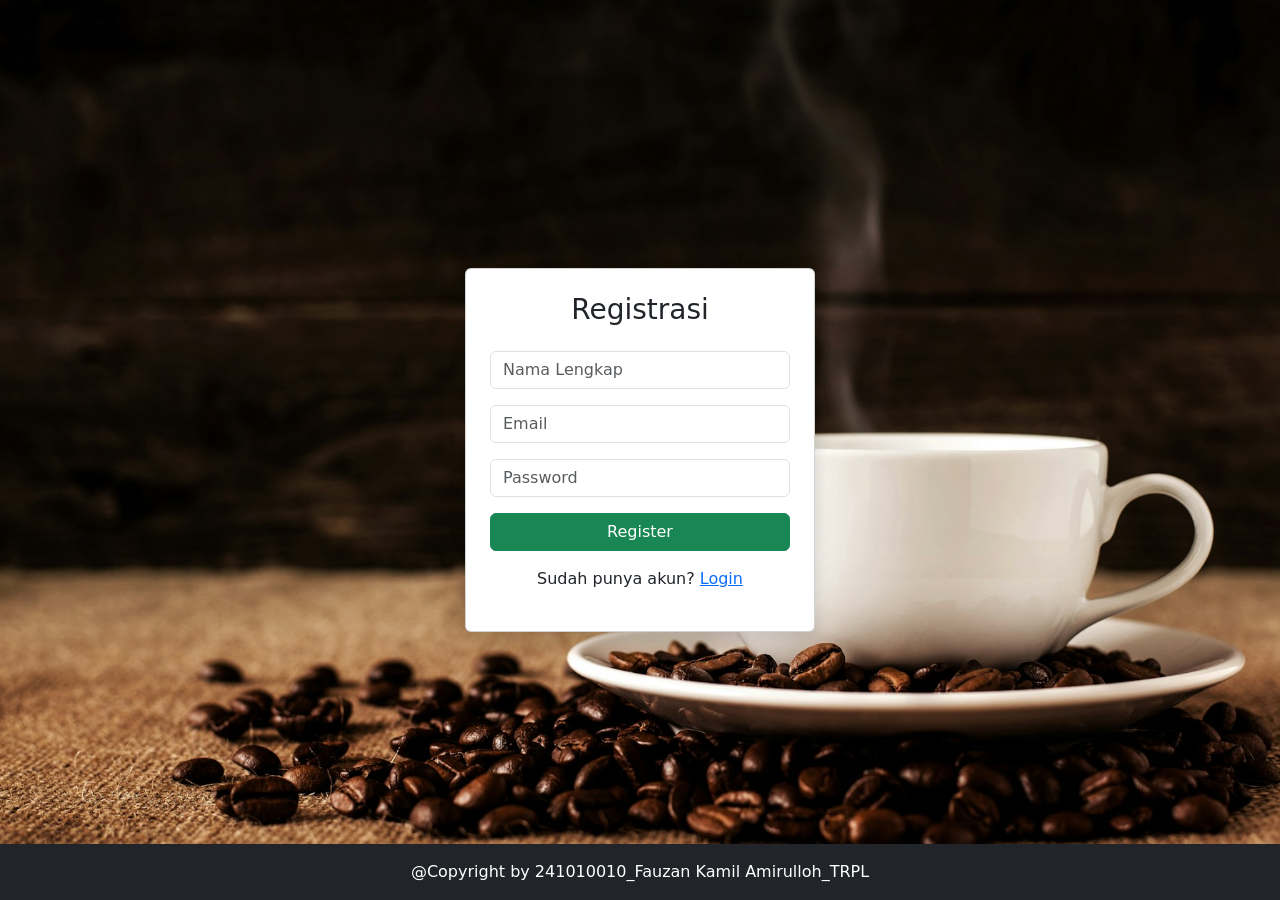
<file: register.html>
<!DOCTYPE html>
<html lang="id">
  <head>
    <meta charset="UTF-8" />
    <title>Registrasi</title>

    <!-- Bootstrap -->
    <link href="https://cdn.jsdelivr.net/npm/bootstrap@5.3.2/dist/css/bootstrap.min.css" rel="stylesheet" />
    <!-- Background -->
    <style>
      body {
        min-height: 100vh;
        display: flex;
        align-items: center;
        background-image: url("img/header-bg.jpg");
        background-repeat: no-repeat;
        background-size: cover;
        background-position: center;
      }
    </style>
  </head>

  <body class="bg-light d-flex justify-content-center align-items-center vh-100">
    <div class="card p-4 shadow" style="width: 350px">
      <h3 class="text-center">Registrasi</h3>

      <input type="text" id="nama" class="form-control mt-3" placeholder="Nama Lengkap" />
      <input type="email" id="email" class="form-control mt-3" placeholder="Email" />
      <input type="password" id="password" class="form-control mt-3" placeholder="Password" />

      <button class="btn btn-success w-100 mt-3" onclick="register()">Register</button>

      <p class="text-center mt-3">
        Sudah punya akun?
        <a href="login.html">Login</a>
      </p>
    </div>

    <script>
      function register() {
        const name = document.getElementById("nama").value.trim();
        const email = document.getElementById("email").value.trim();
        const pass = document.getElementById("password").value.trim();

        // Validasi kosong
        if (!name || !email || !pass) {
          alert("Semua data harus diisi!");
          return;
        }

        // Validasi email
        if (!email.includes("@")) {
          alert("Email tidak valid!");
          return;
        }

        // Validasi password
        if (pass.length < 5) {
          alert("Password minimal 5 karakter!");
          return;
        }

        // Simpan data
        const userData = {
          nama: name,
          email: email,
          password: pass,
        };

        localStorage.setItem("user", JSON.stringify(userData));

        alert("Registrasi berhasil! Silakan login.");
        window.location.href = "login.html";
      }
    </script>

    <footer class="bg-dark text-white text-center py-3 position-fixed bottom-0 w-100">@Copyright by 241010010_Fauzan Kamil Amirulloh_TRPL</footer>
  </body>
</html>
</file>
